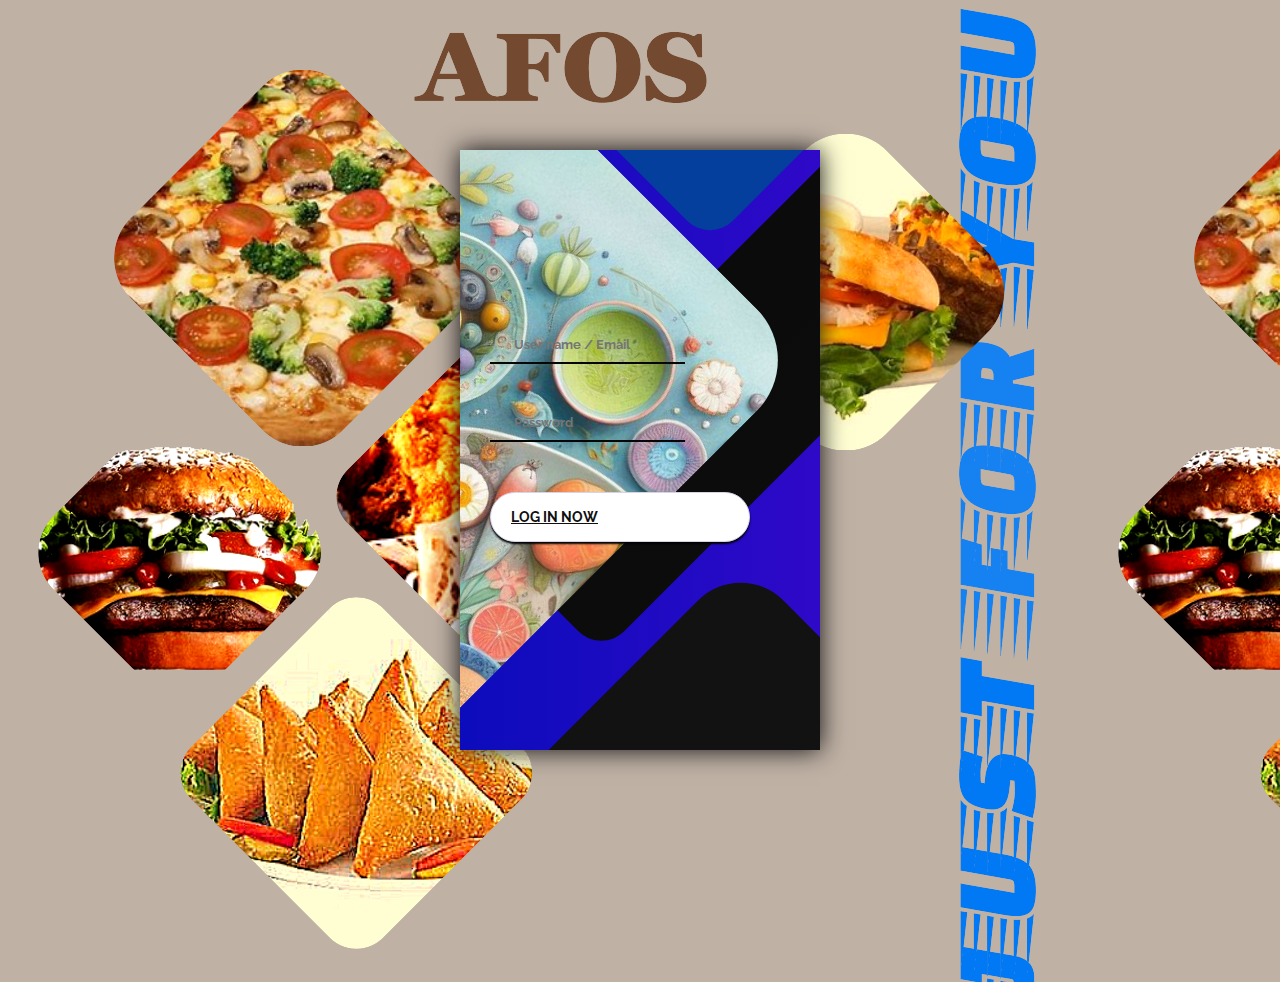
<file: index.html>
<html>
  <head>
    <title>Hello, World!</title>
    <link rel="stylesheet" href="v4.css" />
  </head>
  <body>
  <div class="container">
  <div class="screen">
      <div class="screen__content">
          <form class="login">
              <div class="login__field">
                  <i class="login__icon fas fa-user"></i>
                  <input type="text" class="login__input" placeholder="User name / Email">
              </div>
              <div class="login__field">
                  <i class="login__icon fas fa-lock"></i>
                  <input type="password" class="login__input" placeholder="Password">
              </div>
              <a href="p1.html" class="button login__submit">
                  <span class="button__text">Log In Now</span>
                  <i class="button__icon fas fa-chevron-right"></i>
              </a>              
          </form>
          <div class="social-login">
              <h3></h3>
              <div class="social-icons">
                  <a href="#" class="social-login__icon fab fa-instagram"></a>
                  <a href="#" class="social-login__icon fab fa-facebook"></a>
                  <a href="#" class="social-login__icon fab fa-twitter"></a>
              </div>
          </div>
      </div>
      <div class="screen__background">
          <span class="screen__background__shape screen__background__shape4"></span>
          <span class="screen__background__shape screen__background__shape3"></span>        
          <span class="screen__background__shape screen__background__shape2"></span>
          <span class="screen__background__shape screen__background__shape1"></span>
      </div>      
  </div>
</div>
</body>
</html>
</file>
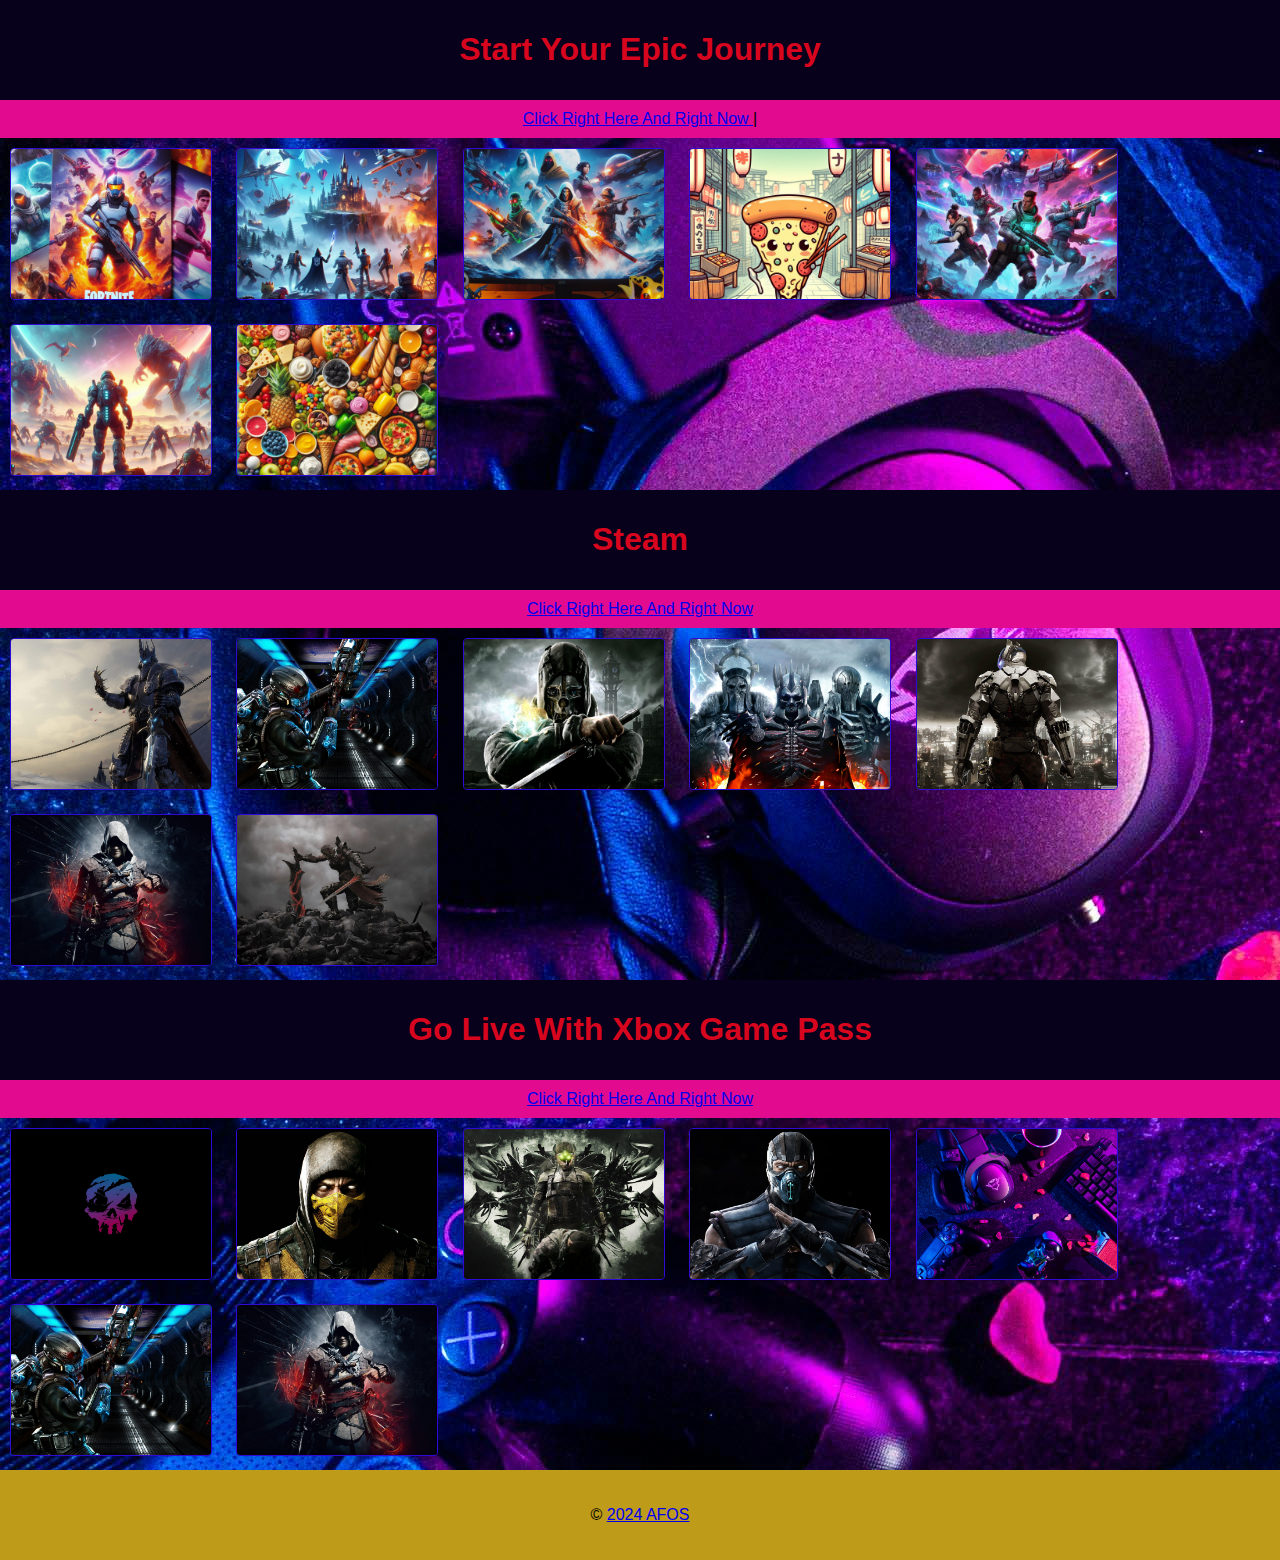
<file: p2.html>
<!DOCTYPE html>
<html lang="en">
<head>
<meta charset="UTF-8">
<meta name="viewport" content="width=device-width, initial-scale=1.0">
<title>Gaming Arena</title>
<style>
  body {
    font-family: Arial, sans-serif;
    margin: 0;
    padding: 0;
    background-image: url(t.jpg);
  }

  header {
    background-color: #07011b;
    color: #d8051e;
    padding: 10px 20px;
    text-align: center;
  }

  nav {
    background-color: #e20b90;
    padding: 10px;
    text-align: center;
  }

  .video-thumbnail {
    display: inline-block;
    margin: 10px;
    width: 200px;
    height: 150px;
    background-color: #490b0b;
    border: 1px solid #2f0ad5;
    border-radius: 4px;
    overflow: hidden;
  }

  .video-thumbnail img {
    width: 100%;
    height: 100%;
    object-fit: cover;
  }

  footer {
    background-color: #be9b19;
    padding: 20px;
    text-align: center;
  }
</style>
</head>
<body>

<header>
  <h1>Start Your Epic Journey</h1>
</header>

<nav>
  <a href="https://store.steampowered.com/">Click Right Here And Right Now </a> |
  
</nav>

<div class="video-thumbnails">
  <div class="video-thumbnail">
    <img src="b (1).png" alt="Video Thumbnail 1">
    <p>Video Title 1</p>
  </div>
  <div class="video-thumbnail">
    <img src="b (2).png" alt="Video Thumbnail 2">
    <p>Video Title 2</p>
  </div>
  <div class="video-thumbnail">
    <img src="b (3).png" alt="Video Thumbnail 2">
    <p>Video Title 2</p>
  </div>
  <div class="video-thumbnail">
    <img src="1.jpeg"    alt="Video Thumbnail 2">
    <p >Lag Like Hell</p>
  </div>
  <div   class="video-thumbnail">
    <img src="b (4).png"  alt="Video Thumbnail 2">
    <p>Video Title 2</p>
  </div>
  <div class="video-thumbnail">
    <img src="b (5).png" alt="Video Thumbnail 2">
    <p>Video Title 2</p>
  </div>
  
  <div class="video-thumbnail">
    <img src="bb.png" alt="Video Thumbnail 2">
    <p>Video Title 2</p>
  </div>
  <!-- Add more video thumbnails here -->
</div>
<header>
  <h1>Steam</h1>
</header>

<nav>
  <a href="https://www.epicgames.com/site/en-US/home">Click Right Here And Right Now </a> 
</nav>

<div class="video-thumbnails">
  <div class="video-thumbnail">
    <img src="t (2).jpg" alt="Video Thumbnail 1">
    <p>Video Title 1</p>
  </div>
  <div class="video-thumbnail">
    <img src="t (3).jpg" alt="Video Thumbnail 2">
    <p>Video Title 2</p>
  </div>
  <div class="video-thumbnail">
    <img src="t (4).jpg" alt="Video Thumbnail 2">
    <p>Video Title 2</p>
  </div>
  <div class="video-thumbnail">
    <img src="t (5).jpg"    alt="Video Thumbnail 2">
    <p >Lag Like Hell</p>
  </div>
  <div   class="video-thumbnail">
    <img src="t (6).jpg"  alt="Video Thumbnail 2">
    <p>Video Title 2</p>
  </div>
  <div class="video-thumbnail">
    <img src="t (7).jpg" alt="Video Thumbnail 2">
    <p>Video Title 2</p>
  </div>
  
  <div class="video-thumbnail">
    <img src="t (8).jpg" alt="Video Thumbnail 2">
    <p>Video Title 2</p>
  </div>
  <!-- Add more video thumbnails here -->
</div>
<header>
  <h1>Go Live With Xbox Game Pass</h1>
</header>

<nav>
  <a href="https://poki.com/">Click Right Here And Right Now </a> 
</nav>

<div class="video-thumbnails">
  <div class="video-thumbnail">
    <img src="t (9).jpg" alt="Video Thumbnail 1">
    <p>Video Title 1</p>
  </div>
  <div class="video-thumbnail">
    <img src="t (10).jpg" alt="Video Thumbnail 2">
    <p>Video Title 2</p>
  </div>
  <div class="video-thumbnail">
    <img src="t (11).jpg" alt="Video Thumbnail 2">
    <p>Video Title 2</p>
  </div>
  <div class="video-thumbnail">
    <img src="t (12).jpg"    alt="Video Thumbnail 2">
    <p >Lag Like Hell</p>
  </div>
  <div   class="video-thumbnail">
    <img src="t.jpg"  alt="Video Thumbnail 2">
    <p>Video Title 2</p>
  </div>
  <div class="video-thumbnail">
    <img src="t (3).jpg" alt="Video Thumbnail 2">
    <p>Video Title 2</p>
  </div>
  
  <div class="video-thumbnail">
    <img src="t (7).jpg" alt="Video Thumbnail 2">
    <p>Video Title 2</p>
  </div>
  <!-- Add more video thumbnails here -->
</div>



<footer>
  <p>&copy;
    <a href="p1.html">
     2024 AFOS</a></p>
</footer>

</body>
</html>
</file>
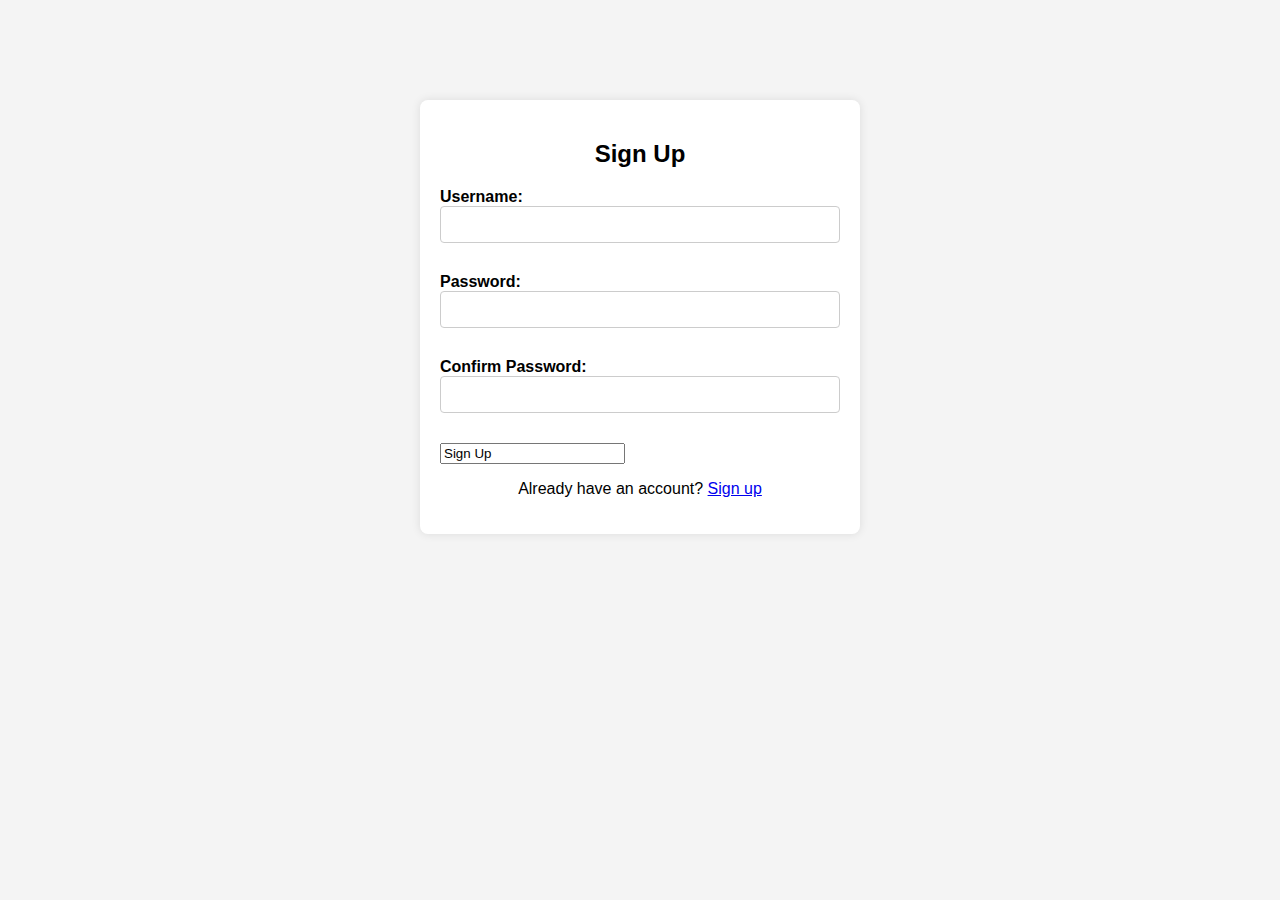
<file: p6.html>
<!DOCTYPE html>
<html lang="en">
<head>
  <meta charset="UTF-8">
  <meta name="viewport" content="width=device-width, initial-scale=1.0">
  <title>Sign Up & Login Page</title>
  <style>
    body {
      font-family: Arial, sans-serif;
      background-color: #f4f4f4;
      margin: 0;
      padding: 0;
      background-image:"designer.png";
    }

    .container {
      max-width: 400px;
      margin: 100px auto;
      padding: 20px;
      background-color: #fff;
      border-radius: 8px;
      box-shadow: 0 0 10px rgba(0, 0, 0, 0.1);
    }

    h2 {
      text-align: center;
    }

    input[type="text"],
    input[type="password"],
    input[type="submit"] {
      width: 100%;
      padding: 10px;
      margin-bottom: 10px;
      border: 1px solid #ccc;
      border-radius: 4px;
      box-sizing: border-box;
    }

    input[type="submit"] {
      background-color: #4caf50;
      color: white;
      cursor: pointer;
    }

    input[type="submit"]:hover {
      background-color: #45a049;
    }

    .form-group {
      margin-bottom: 20px;
    }

    .form-group:last-child {
      margin-bottom: 0;
    }

    .form-group label {
      font-weight: bold;
    }

    .form-group span {
      color: red;
    }

    .login-link {
      text-align: center;
    }
  </style>
</head>
<body>

<div class="container">
  <h2>Sign Up</h2>
  <form action="#">
    <div class="form-group">
      <label for="username">Username:</label>
      <input type="text" id="username" name="username" required>
    </div>
    <div class="form-group">
      <label for="password">Password:</label>
      <input type="password" id="password" name="password" required>
    </div>
    <div class="form-group">
      <label for="confirm_password">Confirm Password:</label>
      <input type="password" id="confirm_password" name="confirm_password" required>
    </div>
    <div class="form-group">
      <input  value="Sign Up"><a href="p1.html"></a>
    </div>
  </form>
  <p class="login-link">Already have an account? <a href="p5.html">Sign up</a></p>
</div>

</body>
</html>
</file>
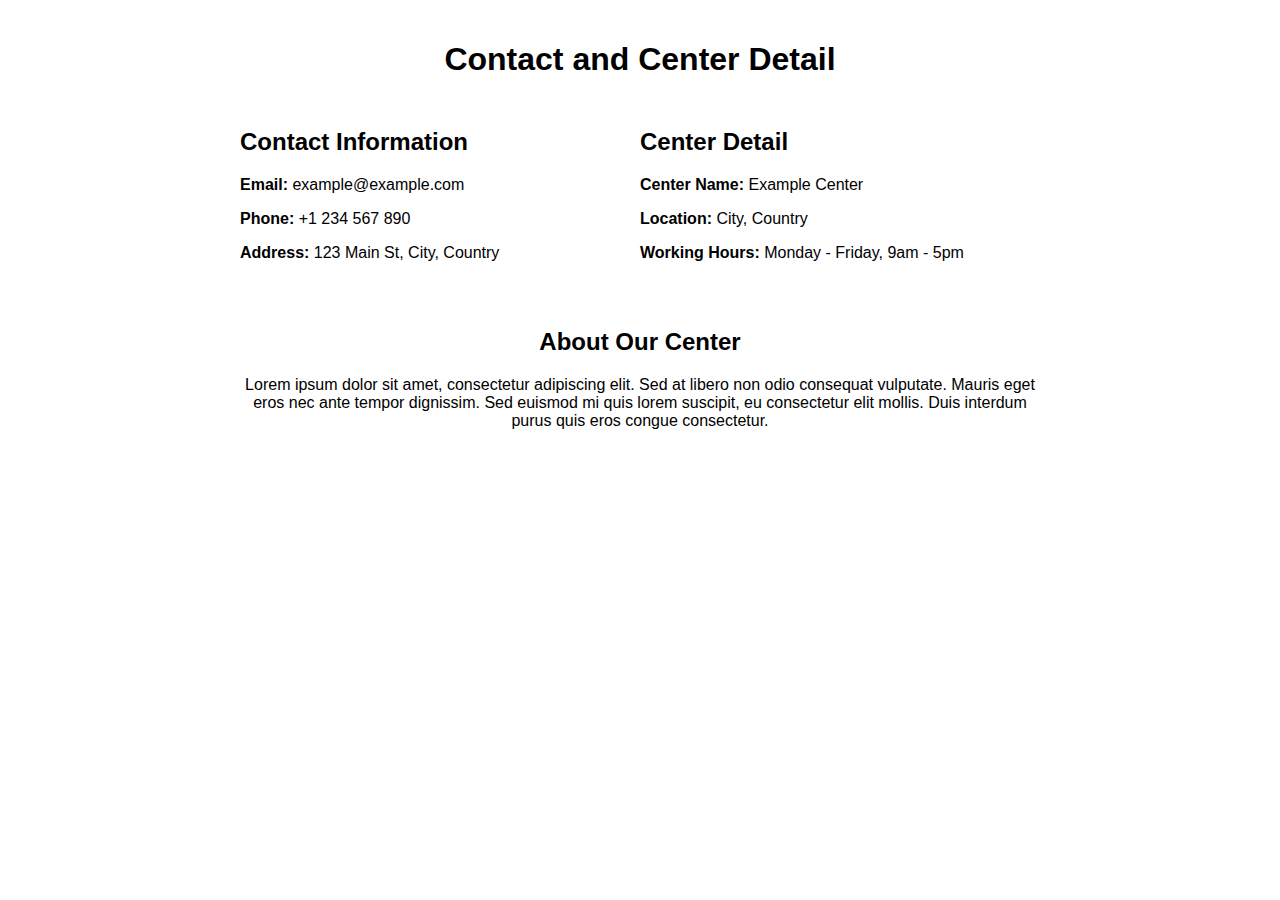
<file: s1.html>
<!DOCTYPE html>
<html lang="en">
<head>
  <meta charset="UTF-8">
  <meta name="viewport" content="width=device-width, initial-scale=1.0">
  <title>Contact and Center Detail</title>
  <style>
    body {
      font-family: Arial, sans-serif;
      margin: 0;
      padding: 0;
    }
    .container {
      max-width: 800px;
      margin: 0 auto;
      padding: 20px;
    }
    h1 {
      text-align: center;
    }
    .contact-info {
      margin-top: 30px;
      display: flex;
      justify-content: space-between;
    }
    .contact-info div {
      flex: 1;
    }
    .center-detail {
      margin-top: 50px;
      text-align: center;
    }
  </style>
</head>
<body>

<div class="container">
  <h1>Contact and Center Detail</h1>

  <div class="contact-info">
    <div>
      <h2>Contact Information</h2>
      <p><strong>Email:</strong> example@example.com</p>
      <p><strong>Phone:</strong> +1 234 567 890</p>
      <p><strong>Address:</strong> 123 Main St, City, Country</p>
    </div>
    <div>
      <h2>Center Detail</h2>
      <p><strong>Center Name:</strong> Example Center</p>
      <p><strong>Location:</strong> City, Country</p>
      <p><strong>Working Hours:</strong> Monday - Friday, 9am - 5pm</p>
    </div>
  </div>

  <div class="center-detail">
    <h2>About Our Center</h2>
    <p>Lorem ipsum dolor sit amet, consectetur adipiscing elit. Sed at libero non odio consequat vulputate. Mauris eget eros nec ante tempor dignissim. Sed euismod mi quis lorem suscipit, eu consectetur elit mollis. Duis interdum purus quis eros congue consectetur.</p>
  </div>
</div>

</body>
</html>
</file>
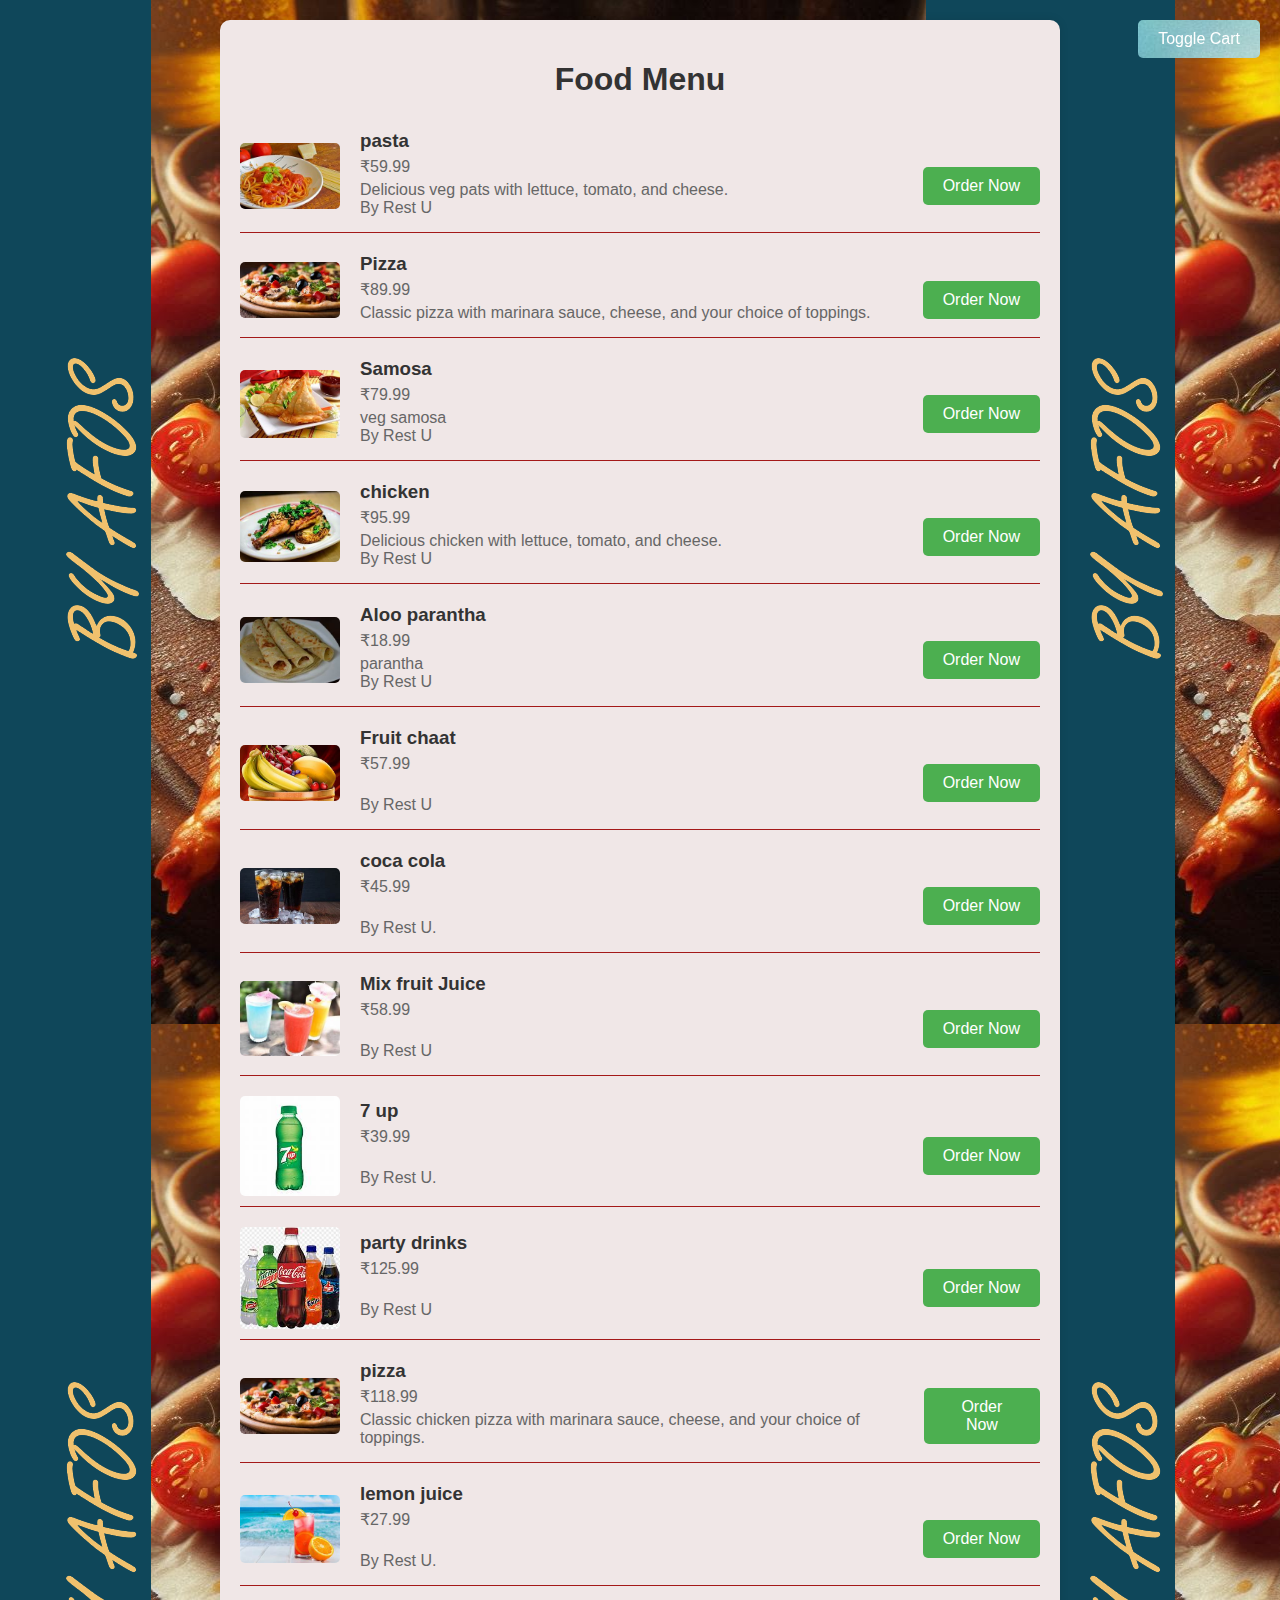
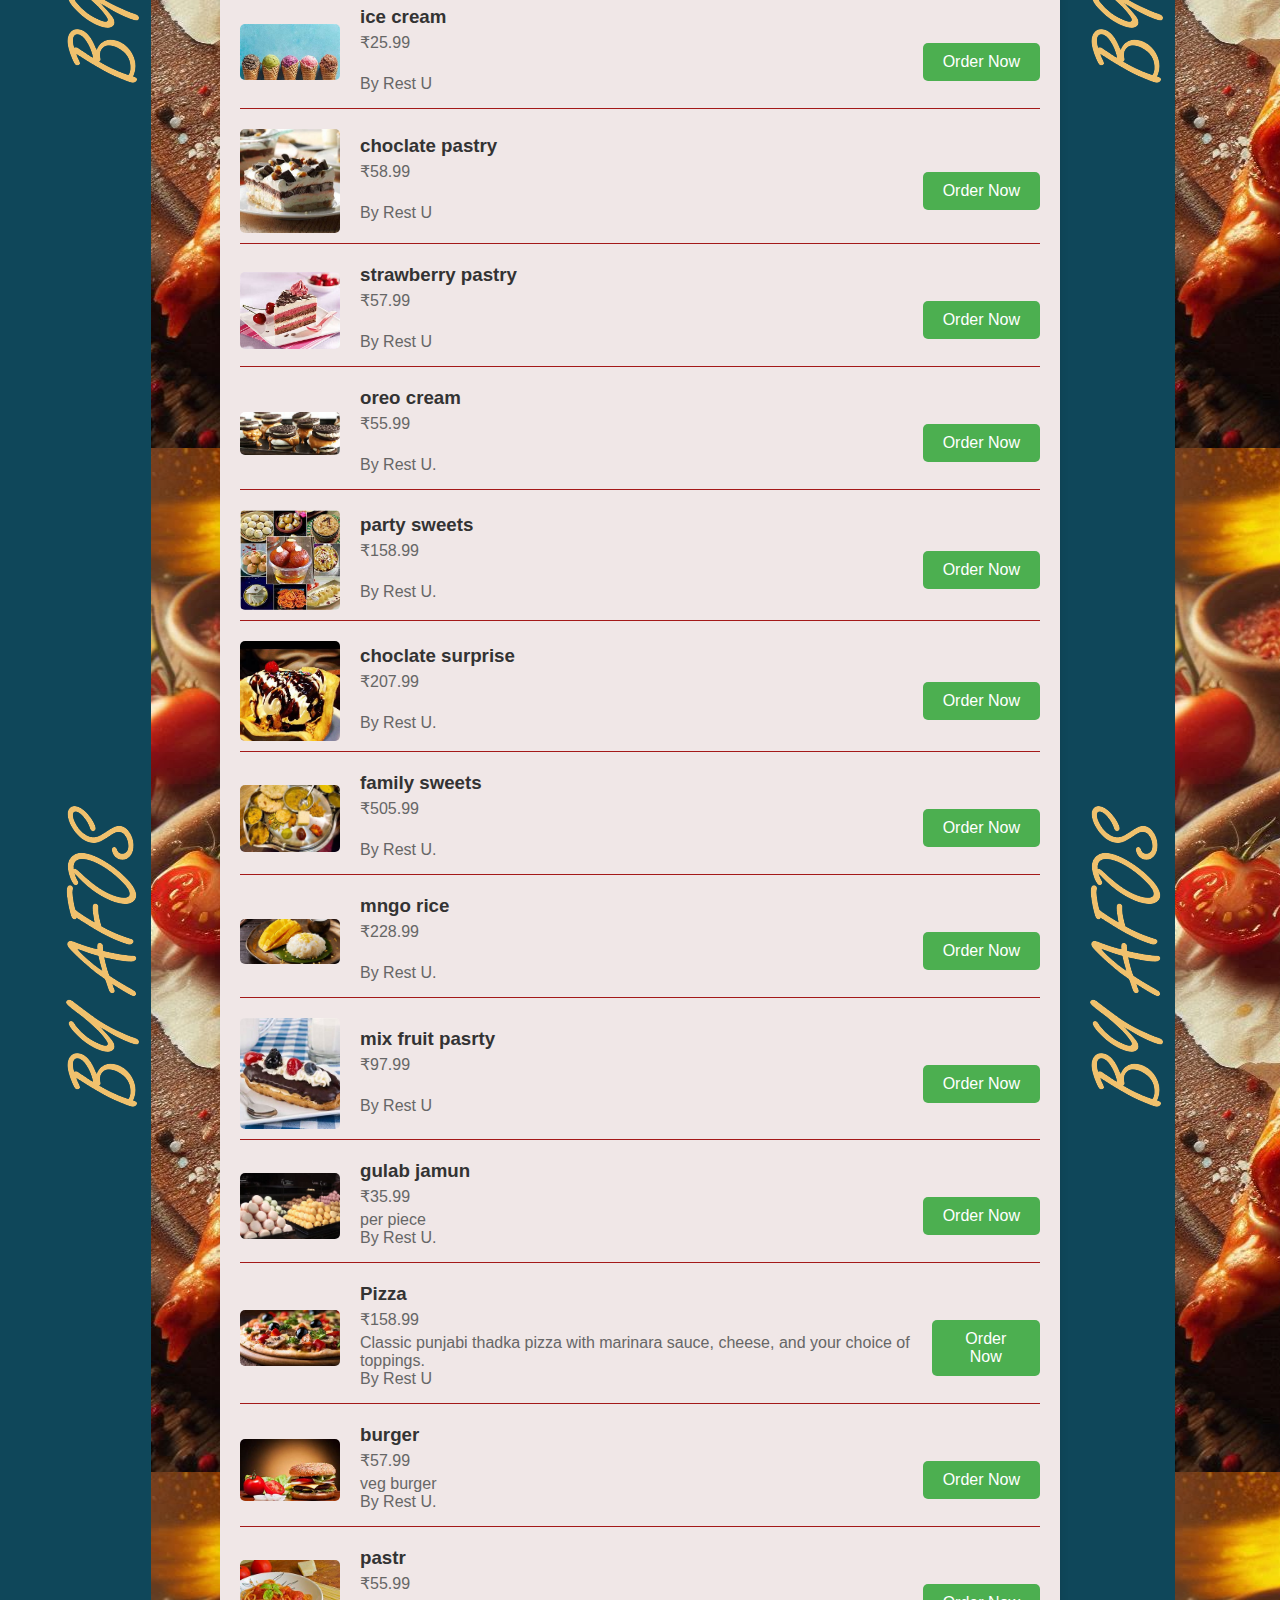
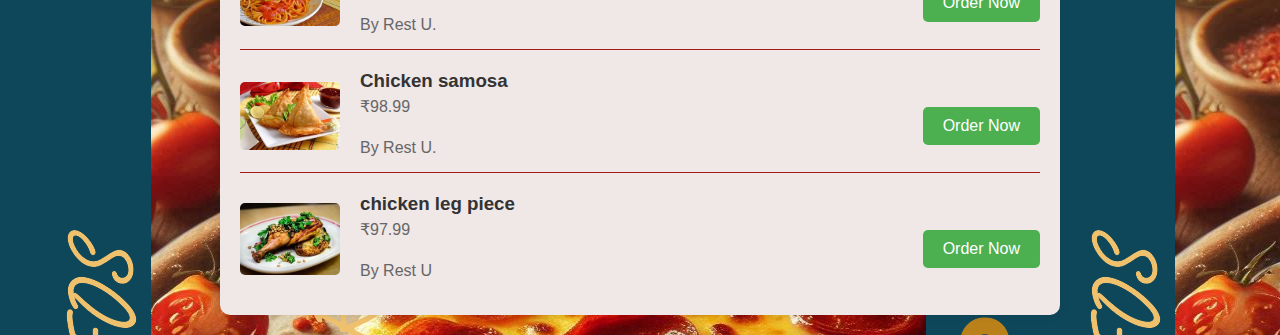
<file: v1.html>
<!DOCTYPE html>
<html lang="en">
<head>
<meta charset="UTF-8">
<meta name="viewport" content="width=device-width, initial-scale=1.0">
<title>Food Menu</title>
<style>
  body {
    font-family: Arial, sans-serif;
    margin: 0;
    padding: 0;
    background-color: #f4f4f4;
    background-image: url(My\ first\ design.png);
  }
  .container {
    max-width: 800px;
    margin: 20px auto;
    padding: 20px;
    background-color: #f0e7e7;
    border-radius: 10px;
    box-shadow: 0 0 10px rgba(0, 0, 0, 0.1);
    position: relative;
  }
  h1 {
    text-align: center;
    color: #333;
  }
  .menu-item {
    display: flex;
    justify-content: space-between;
    align-items: center;
    border-bottom: 1px solid #a41919;
    padding: 10px 0;
    margin-bottom: 10px;
  }
  .menu-item:last-child {
    border-bottom: none;
    margin-bottom: 0;
  }
  .menu-item img {
    max-width: 100px;
    margin-right: 20px;
    border-radius: 5px;
  }
  .menu-item-info {
    flex-grow: 1;
  }
  .menu-item-info h3 {
    margin: 0;
    color: #333;
  }
  .menu-item-info p {
    margin: 5px 0;
    color: #666;
  }
  .order-now {
    text-align: center;
    margin-top: 20px;
  }
  .order-now a {
    display: inline-block;
    padding: 10px 20px;
    background-color: #4caf50;
    color: #fff;
    text-decoration: none;
    border-radius: 5px;
    transition: background-color 0.3s ease;
  }
  .order-now a:hover {
    background-color: #45a049;
  }
  .view-cart {
    position: fixed;
    top: 0;
    right: 0;
    background-color: #0e9506;
    width: 300px;
    height: 100%;
    padding: 20px;
    box-shadow: 0 0 10px rgba(0, 0, 0, 0.1);
    transition: transform 0.3s ease;
    overflow-y: auto;
    transform: translateX(100%);
  }
  .view-cart.open {
    transform: translateX(0);
  }
  .view-cart-header {
    display: flex;
    justify-content: space-between;
    align-items: center;
    margin-bottom: 20px;
  }
  .view-cart-header h2 {
    margin: 0;
    color: #333;
  }
  .view-cart-close {
    cursor: pointer;
  }
  .view-cart-content {
    margin-bottom: 20px;
  }
  .view-cart-total {
    display: flex;
    justify-content: space-between;
    align-items: center;
    font-weight: bold;
  }
  .payment-options {
    text-align: center;
  }
  .toggle-cart-btn {
    position: fixed;
    top: 20px;
    right: 20px;
    background-color: #4caf50;
    color: #fff;
    padding: 10px 20px;
    border-radius: 5px;
    cursor: pointer;
    z-index: 999;
    transition: opacity 0.3s ease;
    background-image: url(Designer.png);
  }
  .toggle-cart-btn.hide {
    opacity: 0;
    pointer-events: none;
  }
</style>
</head>
<body>

<div class="container">
  <h1>Food Menu</h1>

  <div id="menu-container"></div>

  <div class="toggle-cart-btn" id="toggle-cart-btn" onclick="toggleCart()">Toggle Cart</div>

  <div class="view-cart" id="view-cart">
    <div class="view-cart-header">
      <h2>Cart</h2>
      <span class="view-cart-close" onclick="toggleCart()">×</span>
    </div>
    <div class="view-cart-content" id="cart-items">
      
    </div>
    <div class="view-cart-total">
      <span>Total:</span>
      <span id="cart-total">₹0.00</span>
    </div>
    <div class="payment-options">
      <button onclick="checkout()">Proceed to Checkout</button>
    </div>
  </div>

</div>

<script>
  const menuContainer = document.getElementById('menu-container');
  const viewCart = document.getElementById('view-cart');
  const cartItemsContainer = document.getElementById('cart-items');
  const cartTotalElement = document.getElementById('cart-total');
  const toggleCartBtn = document.getElementById('toggle-cart-btn');

  let cart = [];
  let isCartOpen = false;

  // Define your menu items
  const menuItems = [
    { name: 'pasta', price: 59.99, description: 'Delicious veg pats with lettuce, tomato, and cheese.<br>By Rest U', image: 'a2.jpeg' },
    { name: 'Pizza', price: 89.99, description: 'Classic pizza with marinara sauce, cheese, and your choice of toppings.', image: 'a.jpeg' },
    { name: 'Samosa', price: 79.99, description: 'veg samosa <br>By Rest U', image: 'a3.jpeg' },
    { name: 'chicken', price: 95.99, description: 'Delicious chicken with lettuce, tomato, and cheese.<br>By Rest U', image: 'a4.jpeg' },
    { name: 'Aloo parantha', price: 18.99, description: 'parantha<br>By Rest U', image: 'a5.jpeg' },
    { name: 'Fruit chaat', price: 57.99, description: '<br>By Rest U', image: 'a6.jpeg' },
    { name: 'coca cola', price: 45.99, description: '<br>By Rest U.', image: 'a7.jpeg' },
    { name: 'Mix fruit Juice', price: 58.99, description: '<br>By Rest U', image: 'a8.jpeg' },
    { name: '7 up', price: 39.99, description: '<br>By Rest U.', image: 'a9.jpeg' },
    { name: 'party drinks', price: 125.99, description: '<br>By Rest U', image: 'a10.jpeg' },
    { name: 'pizza ', price: 118.99, description: 'Classic chicken pizza with marinara sauce, cheese, and your choice of toppings.', image: 'a.jpeg' },
    { name: 'lemon juice', price: 27.99, description: '<br>By Rest U.', image: 'a12.jpeg' },
    { name: 'ice cream', price: 25.99, description: '<br>By Rest U', image: 'a13.jpeg' },
    { name: 'choclate pastry', price: 58.99, description: '<br>By Rest U', image: 's.jpeg' },
    { name: 'strawberry pastry', price: 57.99, description: '<br>By Rest U', image: 's1.jpeg' },
    { name: 'oreo cream', price: 55.99, description: '<br>By Rest U.', image: 's3.jpeg' },
    { name: 'party sweets', price: 158.99, description: '<br>By Rest U.', image: 's4.jpeg' },
    { name: 'choclate surprise', price: 207.99, description: '<br>By Rest U.', image: 's5.jpeg' },
    { name: 'family sweets', price: 505.99, description: '<br>By Rest U.', image: 's6.jpeg' },
    { name: 'mngo rice', price: 228.99, description: '<br>By Rest U.', image: 's7.jpeg' },
    { name: 'mix fruit pasrty', price: 97.99, description: '<br>By Rest U', image: 's8.jpeg' },
    { name: 'gulab jamun', price: 35.99, description: 'per piece <br>By Rest U.', image: 's9.jpeg' },
    { name: 'Pizza', price: 158.99, description: 'Classic  punjabi thadka pizza with marinara sauce, cheese, and your choice of toppings.<br>By Rest U', image: 'a.jpeg' },
    { name: 'burger', price: 57.99, description: 'veg burger <br>By Rest U.', image: 'a1.jpeg' },
    { name: 'pastr', price: 55.99, description: '<br>By Rest U.', image: 'a2.jpeg' },
    { name: 'Chicken samosa', price: 98.99, description: '<br>By Rest U.', image: 'a3.jpeg' },
    { name: 'chicken leg piece', price: 97.99, description: '<br>By Rest U', image: 'a4.jpeg' },
    
    
    // Add more menu items here
  ];

  // Function to generate menu items
  function generateMenu() {
    menuContainer.innerHTML = '';
    menuItems.forEach(item => {
      const menuItem = `
        <div class="menu-item">
          <img src="${item.image}" alt="${item.name}">
          <div class="menu-item-info">
            <h3>${item.name}</h3>
            <p>₹${item.price.toFixed(2)}</p>
            <p>${item.description}</p>
          </div>
          <div class="order-now">
            <a href="#" class="order-btn" onclick="addToCart('${item.name}', ${item.price})">Order Now</a>
          </div>
        </div>
      `;
      menuContainer.innerHTML += menuItem;
    });
  }

  // Call generateMenu function to display menu items
  generateMenu();

  function addToCart(name, price) {
    let item = cart.find(item => item.name === name);
    if (item) {
      item.quantity++;
    } else {
      cart.push({ name: name, price: price, quantity: 1 });
    }
    updateCartUI();
  }

  function updateCartUI() {
    cartItemsContainer.innerHTML = '';
    let totalPrice = 0;
    cart.forEach(item => {
      const total = item.price * item.quantity;
      totalPrice += total;
      cartItemsContainer.innerHTML += `
        <div class="cart-item">
          <div>${item.name} - ${item.quantity} x ₹${item.price.toFixed(2)} = ₹${total.toFixed(2)}</div>
          <div>
            <button onclick="decrementItem('${item.name}')">-</button>
            <button onclick="incrementItem('${item.name}')">+</button>
          </div>
        </div>
      `;
    });
    cartTotalElement.textContent = `₹${totalPrice.toFixed(2)}`;
  }

  function incrementItem(name) {
    const item = cart.find(item => item.name === name);
    if (item) {
      item.quantity++;
      updateCartUI();
    }
  }

  function decrementItem(name) {
    const item = cart.find(item => item.name === name);
    if (item && item.quantity > 1) {
      item.quantity--;
      updateCartUI();
    }
  }

  function toggleCart() {
    isCartOpen = !isCartOpen;
    if (isCartOpen) {
      viewCart.classList.add('open');
      toggleCartBtn.classList.add('hide');
    } else {
      viewCart.classList.remove('open');
      toggleCartBtn.classList.remove('hide');
    }
  }

  function checkout() {
    if (cart.length === 0) {
      alert('Your cart is empty');
    } else {
      const cartData = encodeURIComponent(JSON.stringify(cart));
      window.location.href = `v2.html?cart=${cartData}`;
    }
  }
</script>

</body>
</html>
</file>
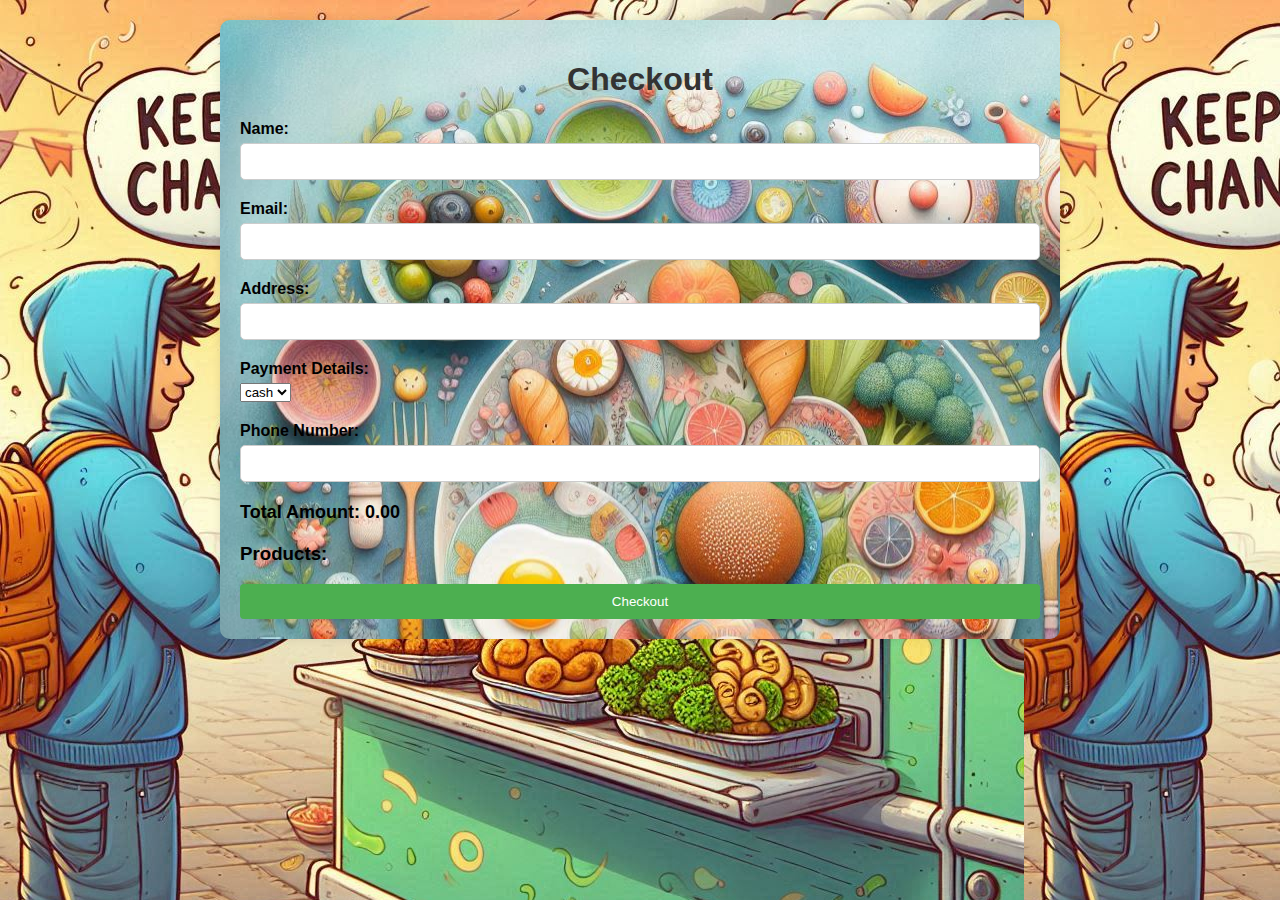
<file: v2.html>
<!DOCTYPE html>
<html lang="en">
<head>
<meta charset="UTF-8">
<meta name="viewport" content="width=device-width, initial-scale=1.0">
<title>Checkout</title>
<style>
  body {
    font-family: Arial, sans-serif;
    margin: 0;
    padding: 0;
    background-color: #f4f4f4;
    background-image: url(My\ first\ design\ 2.png);
  }
  .container {
    max-width: 800px;
    margin: 20px auto;
    padding: 20px;
    background-color: #06fc23;
    background-image: url(Designer.png);
    border-radius: 10px;
    box-shadow: 0 0 10px rgba(0, 0, 0, 0.1);
    position: relative; /* Added for stacking order */
  }
  h1 {
    text-align: center;
    color: #333;
  }
  form {
    margin-top: 20px;
  }
  .form-group {
    margin-bottom: 20px;
  }
  label {
    display: block;
    font-weight: bold;
    margin-bottom: 5px;
  }
  input[type="text"],
  input[type="email"],
  input[type="number"],
  input[type="tel"] { /* Added input type for phone number */
    width: 100%;
    padding: 10px;
    border: 1px solid #ccc;
    border-radius: 5px;
    box-sizing: border-box;
  }
  .total {
    font-size: 18px;
    font-weight: bold;
    margin-top: 20px;
  }
  .products {
    margin-top: 20px;
  }
  .back{
    position: absolute;
    right: 0;
    bottom: 0;
    z-index: -1;
}
  /* Added styles for the checkout button */
  #checkout-button {
    width: 100%;
    padding: 10px;
    background-color: #4CAF50;
    color: white;
    border: none;
    border-radius: 4px;
    cursor: pointer;
    transition: background-color 0.3s;
    text-decoration: none; /* Removing underline from link */
    display: block; /* Making it a block element */
    text-align: center; /* Centering the text */
  }
  #checkout-button:hover {
    background-color: #45a049;
    background-image: url(Designer.png);
  }
</style>
</head>
<body>

<div class="container">
  <video autoplay loop muted class="back">
    <source src="" type="video/mp4">
  </video>
  <h1>Checkout</h1>
  <form id="checkout-form">
    <div class="form-group">
      <label for="name">Name:</label>
      <input type="text" id="name" name="name" required>
    </div>
    <div class="form-group">
      <label for="email">Email:</label>
      <input type="email" id="email" name="email" required>
    </div>
    <div class="form-group">
      <label for="address">Address:</label>
      <input type="text" id="address" name="address" required>
    </div>
    <div class="form-group">
      <label for="payment">Payment Details:</label>
      <select id="payment"> <!-- Added id to select element -->
        <option>cash</option>
        <option>upi</option>
      </select>
    </div>
    <div class="form-group">
      <label for="number">Phone Number:</label> <!-- Corrected input type to "tel" -->
      <input type="tel" id="number" name="number" required> <!-- Corrected input type to "tel" -->
    </div>
    <div class="total">
      Total Amount: <span id="total-amount">0.00</span>
    </div>
    <div class="products">
      <h3>Products:</h3>
      <ul id="product-list"></ul>
    </div>
    <!-- Changed the button type to submit -->
    <button type="submit" id="checkout-button">Checkout</button>
    <!-- Added the anchor tag with href to v.html for redirection -->
    <a id="redirect-link" href="v.html" style="display: none;"></a>
  </form>
</div>

<script>
  const checkoutForm = document.getElementById('checkout-form');
  const totalAmountElement = document.getElementById('total-amount');
  const productList = document.getElementById('product-list');
  const redirectLink = document.getElementById('redirect-link');

  function getQueryVariable(variable) {
    const query = window.location.search.substring(1);
    const vars = query.split('&');
    for (let i = 0; i < vars.length; i++) {
      const pair = vars[i].split('=');
      if (decodeURIComponent(pair[0]) === variable) {
        return decodeURIComponent(pair[1]);
      }
    }
    return null;
  }

  const cartData = getQueryVariable('cart');
  if (cartData) {
    const cart = JSON.parse(decodeURIComponent(cartData));
    let totalAmount = 0;
    cart.forEach(item => {
      const listItem = document.createElement('li');
      listItem.textContent = `${item.name} - Quantity: ${item.quantity} - Total: ₹${(item.price * item.quantity).toFixed(2)}`;
      productList.appendChild(listItem);
      totalAmount += item.price * item.quantity;
    });
    totalAmountElement.textContent = `₹${totalAmount.toFixed(2)}`;
  } else {
    alert('No cart data found!');
  }

  checkoutForm.addEventListener('submit', function(event) {
    event.preventDefault();

    // Get form data
    const formData = new FormData(checkoutForm);

    // Convert form data to JSON
    const jsonData = {};
    formData.forEach((value, key) => {
      jsonData[key] = value;
    });

    // Include payment details
    jsonData['payment'] = document.getElementById('payment').value;

    // Include product details
    const products = [];
    const productItems = document.querySelectorAll('#product-list li');
    productItems.forEach(item => {
      const productInfo = item.textContent.split(' - ');
      const productName = productInfo[0];
      const quantity = productInfo[1].split(': ')[1];
      const total = productInfo[2].split(': ')[1];
      products.push({ name: productName, quantity: quantity, total: total });
    });
    jsonData['products'] = products;

    const jsonString = JSON.stringify(jsonData);

    // Create a Blob containing the JSON data
    const blob = new Blob([jsonString], { type: "application/json" });

    // Create a temporary anchor element to trigger download
    const a = document.createElement("a");
    const url = URL.createObjectURL(blob);
    a.href = url;
    a.download = "order_details.json";

    // Trigger download
    document.body.appendChild(a);
    a.click();

    // Cleanup
    setTimeout(() => {
      document.body.removeChild(a);
      URL.revokeObjectURL(url);
    }, 0);

    // Redirect to v.html after download
    redirectLink.click();
  });
</script>

</body>
</html>
</file>
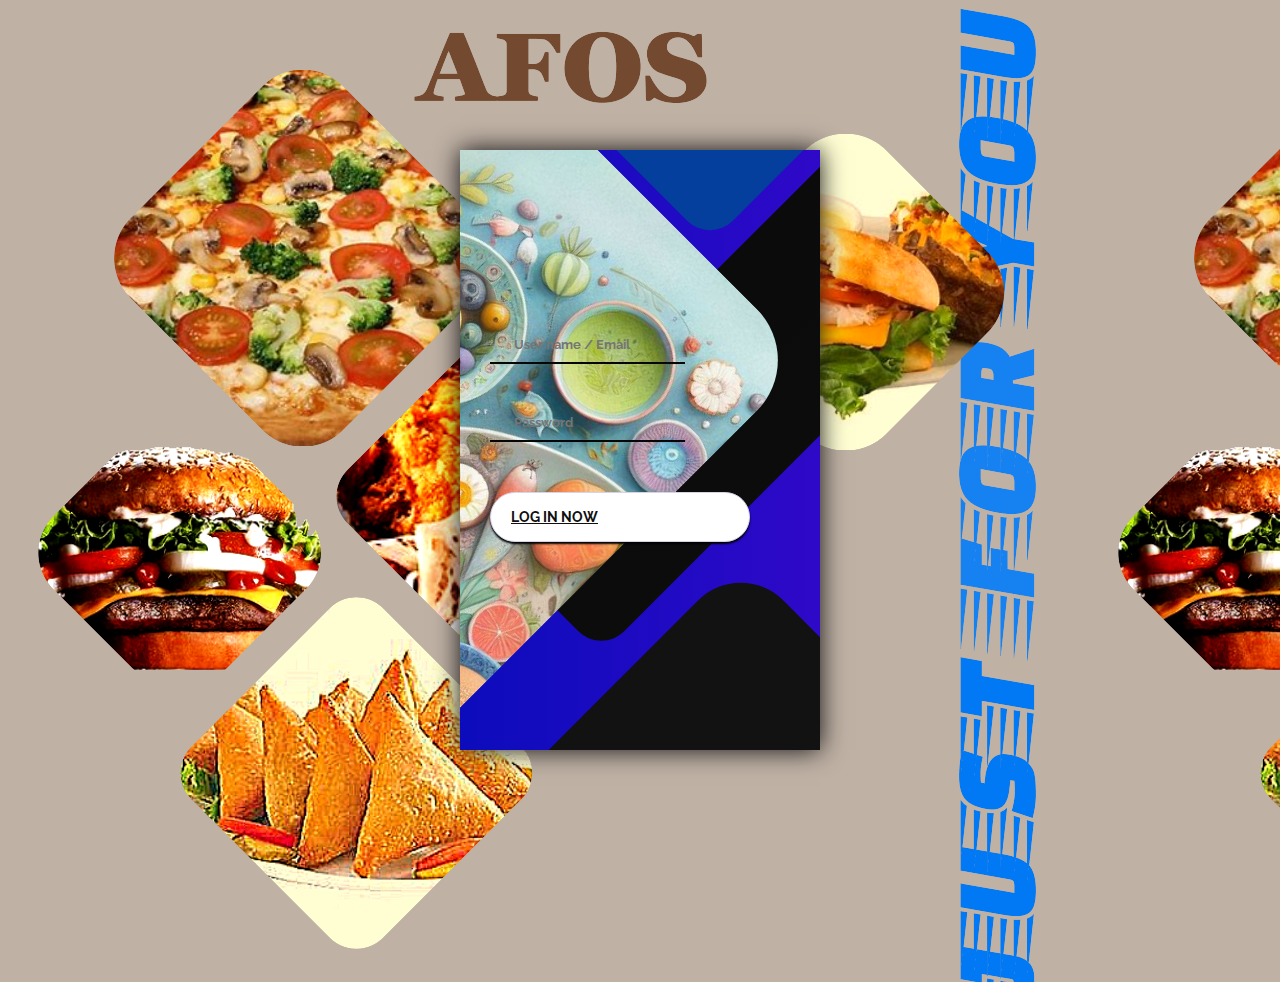
<file: v4.html>
<html>
  <head>
    <title>Hello, World!</title>
    <link rel="stylesheet" href="v4.css" />
  </head>
  <body>
  <div class="container">
  <div class="screen">
      <div class="screen__content">
          <form class="login">
              <div class="login__field">
                  <i class="login__icon fas fa-user"></i>
                  <input type="text" class="login__input" placeholder="User name / Email">
              </div>
              <div class="login__field">
                  <i class="login__icon fas fa-lock"></i>
                  <input type="password" class="login__input" placeholder="Password">
              </div>
              <a href="p1.html" class="button login__submit">
                  <span class="button__text">Log In Now</span>
                  <i class="button__icon fas fa-chevron-right"></i>
              </a>              
          </form>
          <div class="social-login">
              <h3></h3>
              <div class="social-icons">
                  <a href="#" class="social-login__icon fab fa-instagram"></a>
                  <a href="#" class="social-login__icon fab fa-facebook"></a>
                  <a href="#" class="social-login__icon fab fa-twitter"></a>
              </div>
          </div>
      </div>
      <div class="screen__background">
          <span class="screen__background__shape screen__background__shape4"></span>
          <span class="screen__background__shape screen__background__shape3"></span>        
          <span class="screen__background__shape screen__background__shape2"></span>
          <span class="screen__background__shape screen__background__shape1"></span>
      </div>      
  </div>
</div>
</body>
</html>
</file>
<file: v4.css>
@import url('https://fonts.googleapis.com/css?family=Raleway:400,700');

* {
	box-sizing: border-box;
	margin: 0;
	padding: 0;	
	font-family: Raleway, sans-serif;
}

body {
	background: linear-gradient(90deg, #0f0f0f, #776BCC);	
    background-image: url(Designer\ \(5\).png);	
}

.container {
	display: flex;
	align-items: center;
	justify-content: center;
	min-height: 100vh;
}

.screen {		
	background: linear-gradient(90deg, #0c0cbc, #2f09c8);		
	position: relative;	
	height: 600px;
	width: 360px;	
	box-shadow: 0px 0px 24px #0e0d11;
}

.screen__content {
	z-index: 1;
	position: relative;	
	height: 100%;
}

.screen__background {		
	position: absolute;
	top: 0;
	left: 0;
	right: 0;
	bottom: 0;
	z-index: 0;
	-webkit-clip-path: inset(0 0 0 0);
	clip-path: inset(0 0 0 0);	
}

.screen__background__shape {
	transform: rotate(45deg);
	position: absolute;
}

.screen__background__shape1 {
	height: 520px;
	width: 520px;
	background: #FFF;	
	top: -50px;
	right: 120px;	
	border-radius: 0 72px 0 0;
    background-image: url(Designer.png);
}

.screen__background__shape2 {
	height: 220px;
	width: 220px;
	background: #043f9e;	
	top: -172px;
	right: 0;	
	border-radius: 32px;
}

.screen__background__shape3 {
	height: 540px;
	width: 190px;
	background: linear-gradient(270deg, #0c0c0c, #0c0b0c);
	top: -24px;
	right: 0;	
	border-radius: 32px;
}

.screen__background__shape4 {
	height: 400px;
	width: 200px;
	background: #121213;	
	top: 420px;
	right: 50px;	
	border-radius: 60px;
}

.login {
	width: 320px;
	padding: 30px;
	padding-top: 156px;
}

.login__field {
	padding: 20px 0px;	
	position: relative;	
    color: black;
}

.login__icon {
	position: absolute;
	top: 30px;
	color: #050411;
}

.login__input {
	border: none;
	border-bottom: 2px solid #060607;
	background: none;
	padding: 10px;
	padding-left: 24px;
	font-weight: 700;
	width: 75%;
	transition: .2s;
    color: #02020f;
}

.login__input:active,
.login__input:focus,
.login__input:hover {
	outline: none;
	border-bottom-color: #02020f;
}

.login__submit {
	background: #fff;
	font-size: 14px;
	margin-top: 30px;
	padding: 16px 20px;
	border-radius: 26px;
	border: 1px solid #D4D3E8;
	text-transform: uppercase;
	font-weight: 700;
	display: flex;
	align-items: center;
	width: 100%;
	color: #0f0f10;
	box-shadow: 0px 2px 2px #020205;
	cursor: pointer;
	transition: .2s;
}

.login__submit:active,
.login__submit:focus,
.login__submit:hover {
	border-color: #0c0c0e;
	outline: none;
}

.button__icon {
	font-size: 24px;
	margin-left: auto;
	color: #030219;
}

.social-login {	
	position: absolute;
	height: 140px;
	width: 160px;
	text-align: center;
	bottom: 0px;
	right: 0px;
	color: #fff;
}

.social-icons {
	display: flex;
	align-items: center;
	justify-content: center;
}

.social-login__icon {
	padding: 20px 10px;
	color: #fff;
	text-decoration: none;	
	text-shadow: 0px 0px 8px #01010d;
}

.social-login__icon:hover {
	transform: scale(1.5);	
}
</file>
